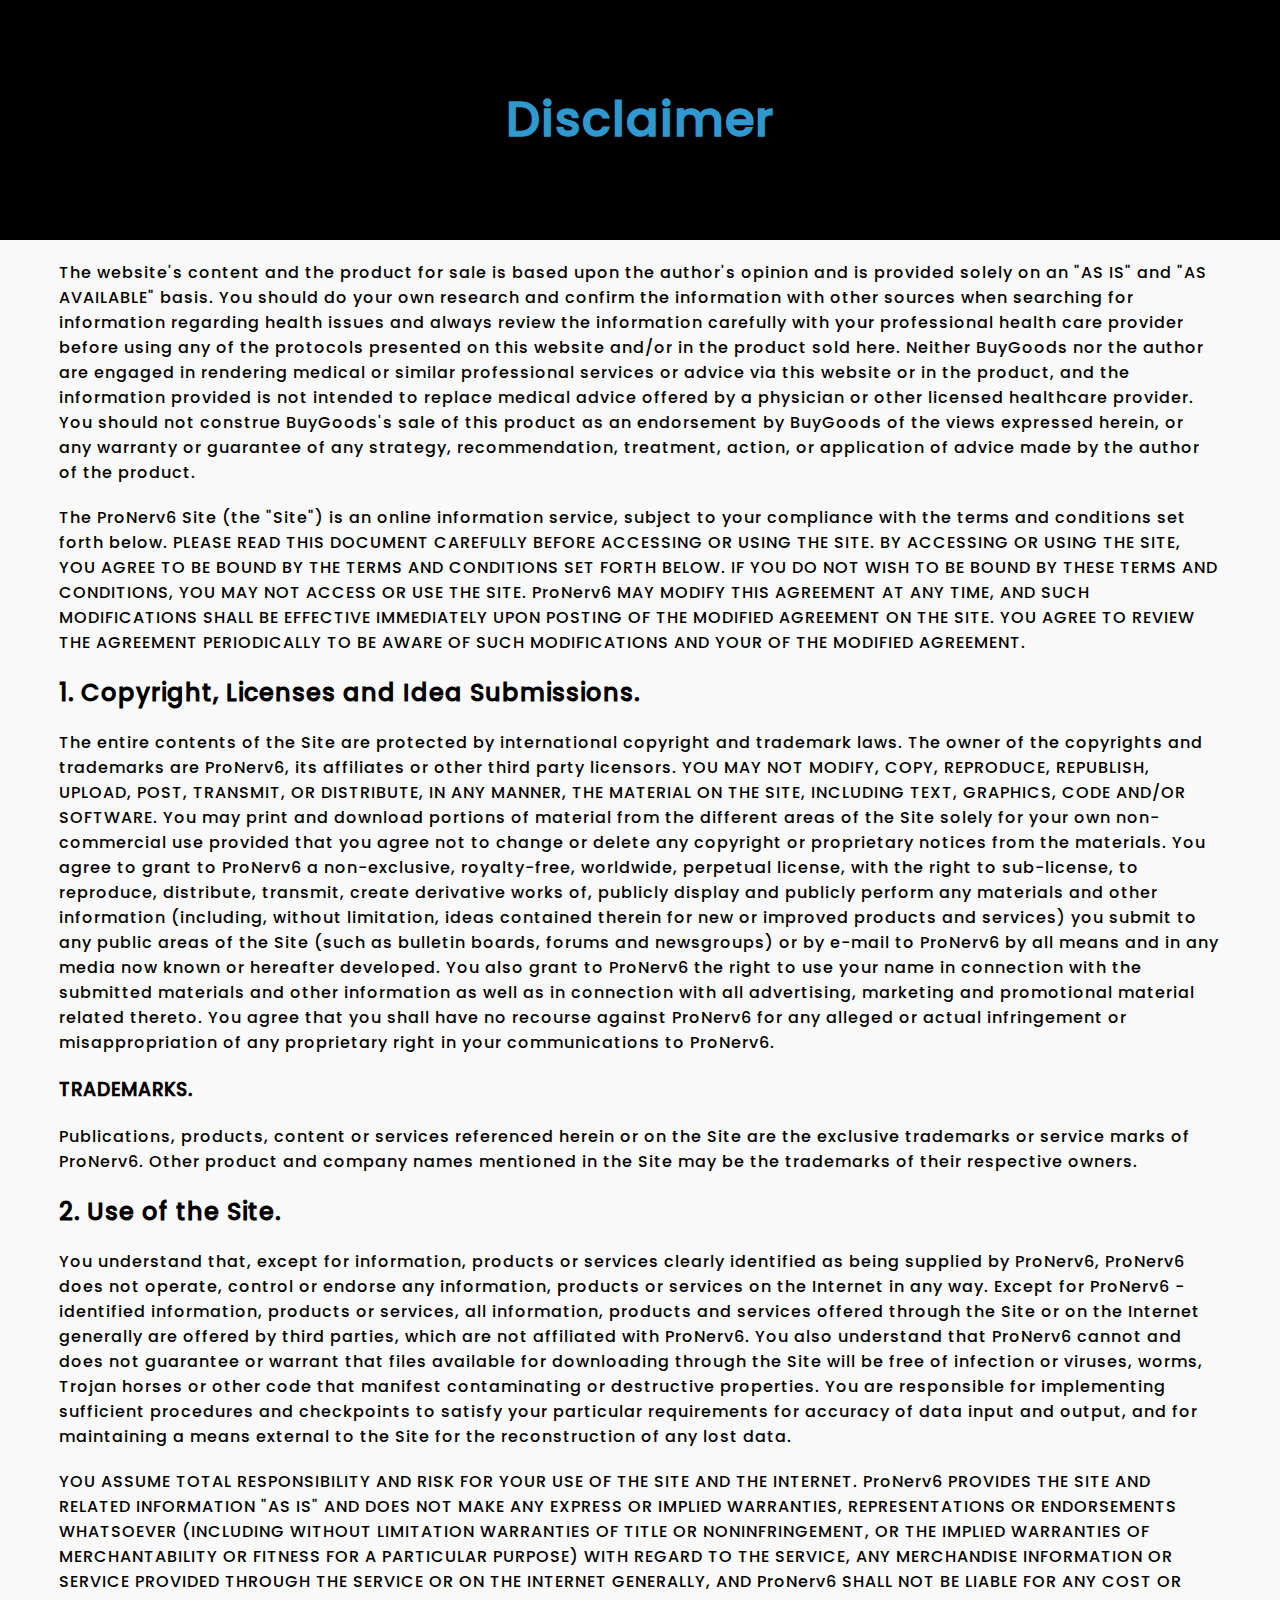
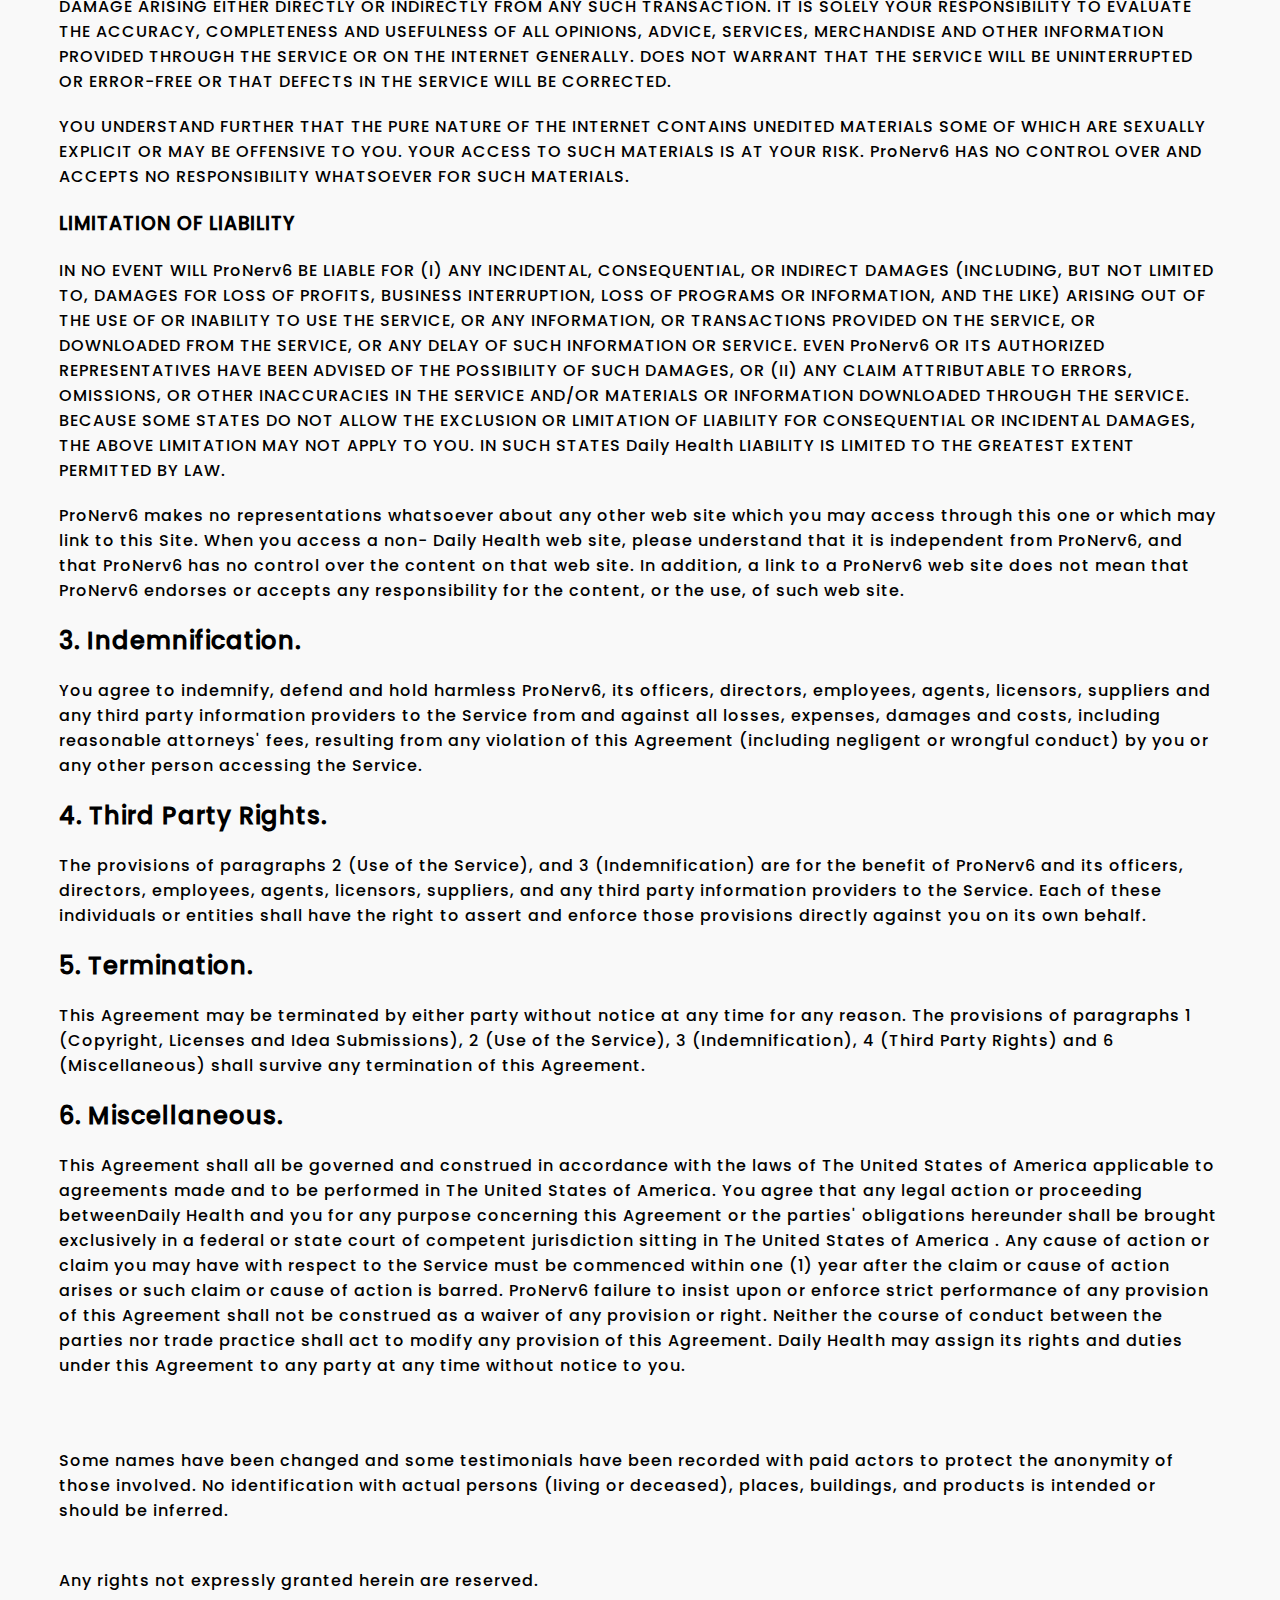
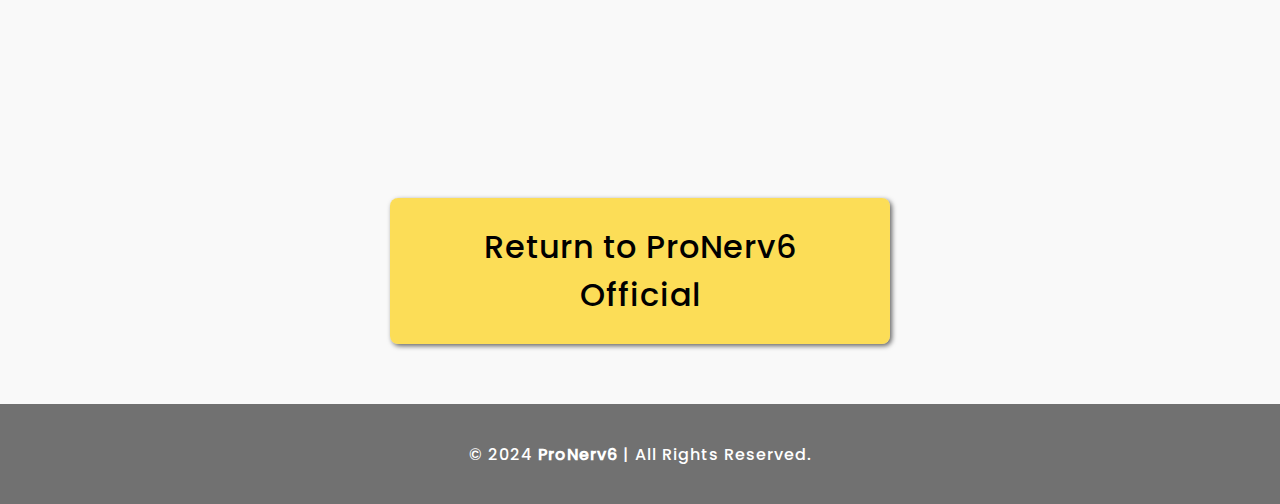
<file: pages/disclaimer.html>
<!DOCTYPE html>
<html lang="en">
<head>
    <meta charset="UTF-8">
    <meta name="viewport" content="width=device-width, initial-scale=1.0">
    <title>Disclaimer</title>
    <link rel="stylesheet" href="/style/policy.css">
</head>
<body>
    <header>
        <div id="container_header">
            <h1>Disclaimer</h1>
        </div>
    </header>
    <main>
        <div id="container_main">
            <p>The website's content and the product for sale is based upon the author's opinion and is provided solely on an "AS IS" and "AS AVAILABLE" basis. You should do your own research and confirm the information with other sources when searching for information regarding health issues and always review the information carefully with your professional health care provider before using any of the protocols presented on this website and/or in the product sold here. Neither BuyGoods nor the author are engaged in rendering medical or similar professional services or advice via this website or in the product, and the information provided is not intended to replace medical advice offered by a physician or other licensed healthcare provider. You should not construe BuyGoods's sale of this product as an endorsement by BuyGoods of the views expressed herein, or any warranty or guarantee of any strategy, recommendation, treatment, action, or application of advice made by the author of the product.</p>
            <p>The ProNerv6 Site (the "Site") is an online information service, subject to your compliance with the terms and conditions set forth below. PLEASE READ THIS DOCUMENT CAREFULLY BEFORE ACCESSING OR USING THE SITE. BY ACCESSING OR USING THE SITE, YOU AGREE TO BE BOUND BY THE TERMS AND CONDITIONS SET FORTH BELOW. IF YOU DO NOT WISH TO BE BOUND BY THESE TERMS AND CONDITIONS, YOU MAY NOT ACCESS OR USE THE SITE. ProNerv6 MAY MODIFY THIS AGREEMENT AT ANY TIME, AND SUCH MODIFICATIONS SHALL BE EFFECTIVE IMMEDIATELY UPON POSTING OF THE MODIFIED AGREEMENT ON THE SITE. YOU AGREE TO REVIEW THE AGREEMENT PERIODICALLY TO BE AWARE OF SUCH MODIFICATIONS AND YOUR OF THE MODIFIED AGREEMENT.</p>
            <h2>1. Copyright, Licenses and Idea Submissions.</h2>
            <p>The entire contents of the Site are protected by international copyright and trademark laws. The owner of the copyrights and trademarks are ProNerv6, its affiliates or other third party licensors. YOU MAY NOT MODIFY, COPY, REPRODUCE, REPUBLISH, UPLOAD, POST, TRANSMIT, OR DISTRIBUTE, IN ANY MANNER, THE MATERIAL ON THE SITE, INCLUDING TEXT, GRAPHICS, CODE AND/OR SOFTWARE. You may print and download portions of material from the different areas of the Site solely for your own non-commercial use provided that you agree not to change or delete any copyright or proprietary notices from the materials. You agree to grant to ProNerv6 a non-exclusive, royalty-free, worldwide, perpetual license, with the right to sub-license, to reproduce, distribute, transmit, create derivative works of, publicly display and publicly perform any materials and other information (including, without limitation, ideas contained therein for new or improved products and services) you submit to any public areas of the Site (such as bulletin boards, forums and newsgroups) or by e-mail to ProNerv6 by all means and in any media now known or hereafter developed. You also grant to ProNerv6 the right to use your name in connection with the submitted materials and other information as well as in connection with all advertising, marketing and promotional material related thereto. You agree that you shall have no recourse against ProNerv6 for any alleged or actual infringement or misappropriation of any proprietary right in your communications to ProNerv6.</p>
            <h3>TRADEMARKS.</h3>
            <p>Publications, products, content or services referenced herein or on the Site are the exclusive trademarks or service marks of ProNerv6. Other product and company names mentioned in the Site may be the trademarks of their respective owners.</p>
            <h2>2. Use of the Site.</h2>
            <p>You understand that, except for information, products or services clearly identified as being supplied by ProNerv6, ProNerv6 does not operate, control or endorse any information, products or services on the Internet in any way. Except for ProNerv6 - identified information, products or services, all information, products and services offered through the Site or on the Internet generally are offered by third parties, which are not affiliated with ProNerv6. You also understand that ProNerv6 cannot and does not guarantee or warrant that files available for downloading through the Site will be free of infection or viruses, worms, Trojan horses or other code that manifest contaminating or destructive properties. You are responsible for implementing sufficient procedures and checkpoints to satisfy your particular requirements for accuracy of data input and output, and for maintaining a means external to the Site for the reconstruction of any lost data.</p>
            <p>YOU ASSUME TOTAL RESPONSIBILITY AND RISK FOR YOUR USE OF THE SITE AND THE INTERNET. ProNerv6 PROVIDES THE SITE AND RELATED INFORMATION "AS IS" AND DOES NOT MAKE ANY EXPRESS OR IMPLIED WARRANTIES, REPRESENTATIONS OR ENDORSEMENTS WHATSOEVER (INCLUDING WITHOUT LIMITATION WARRANTIES OF TITLE OR NONINFRINGEMENT, OR THE IMPLIED WARRANTIES OF MERCHANTABILITY OR FITNESS FOR A PARTICULAR PURPOSE) WITH REGARD TO THE SERVICE, ANY MERCHANDISE INFORMATION OR SERVICE PROVIDED THROUGH THE SERVICE OR ON THE INTERNET GENERALLY, AND ProNerv6 SHALL NOT BE LIABLE FOR ANY COST OR DAMAGE ARISING EITHER DIRECTLY OR INDIRECTLY FROM ANY SUCH TRANSACTION. IT IS SOLELY YOUR RESPONSIBILITY TO EVALUATE THE ACCURACY, COMPLETENESS AND USEFULNESS OF ALL OPINIONS, ADVICE, SERVICES, MERCHANDISE AND OTHER INFORMATION PROVIDED THROUGH THE SERVICE OR ON THE INTERNET GENERALLY. DOES NOT WARRANT THAT THE SERVICE WILL BE UNINTERRUPTED OR ERROR-FREE OR THAT DEFECTS IN THE SERVICE WILL BE CORRECTED.</p>
            <p>YOU UNDERSTAND FURTHER THAT THE PURE NATURE OF THE INTERNET CONTAINS UNEDITED MATERIALS SOME OF WHICH ARE SEXUALLY EXPLICIT OR MAY BE OFFENSIVE TO YOU. YOUR ACCESS TO SUCH MATERIALS IS AT YOUR RISK. ProNerv6 HAS NO CONTROL OVER AND ACCEPTS NO RESPONSIBILITY WHATSOEVER FOR SUCH MATERIALS.</p>
            <h3>LIMITATION OF LIABILITY</h3>
            <p>IN NO EVENT WILL ProNerv6 BE LIABLE FOR (I) ANY INCIDENTAL, CONSEQUENTIAL, OR INDIRECT DAMAGES (INCLUDING, BUT NOT LIMITED TO, DAMAGES FOR LOSS OF PROFITS, BUSINESS INTERRUPTION, LOSS OF PROGRAMS OR INFORMATION, AND THE LIKE) ARISING OUT OF THE USE OF OR INABILITY TO USE THE SERVICE, OR ANY INFORMATION, OR TRANSACTIONS PROVIDED ON THE SERVICE, OR DOWNLOADED FROM THE SERVICE, OR ANY DELAY OF SUCH INFORMATION OR SERVICE. EVEN ProNerv6 OR ITS AUTHORIZED REPRESENTATIVES HAVE BEEN ADVISED OF THE POSSIBILITY OF SUCH DAMAGES, OR (II) ANY CLAIM ATTRIBUTABLE TO ERRORS, OMISSIONS, OR OTHER INACCURACIES IN THE SERVICE AND/OR MATERIALS OR INFORMATION DOWNLOADED THROUGH THE SERVICE. BECAUSE SOME STATES DO NOT ALLOW THE EXCLUSION OR LIMITATION OF LIABILITY FOR CONSEQUENTIAL OR INCIDENTAL DAMAGES, THE ABOVE LIMITATION MAY NOT APPLY TO YOU. IN SUCH STATES Daily Health LIABILITY IS LIMITED TO THE GREATEST EXTENT PERMITTED BY LAW.</p>
            <p>ProNerv6 makes no representations whatsoever about any other web site which you may access through this one or which may link to this Site. When you access a non- Daily Health web site, please understand that it is independent from ProNerv6, and that ProNerv6 has no control over the content on that web site. In addition, a link to a ProNerv6 web site does not mean that ProNerv6 endorses or accepts any responsibility for the content, or the use, of such web site.</p>
            <h2>3. Indemnification.</h2>
            <p>You agree to indemnify, defend and hold harmless ProNerv6, its officers, directors, employees, agents, licensors, suppliers and any third party information providers to the Service from and against all losses, expenses, damages and costs, including reasonable attorneys' fees, resulting from any violation of this Agreement (including negligent or wrongful conduct) by you or any other person accessing the Service.</p>
            <h2>4. Third Party Rights.</h2>
            <p>The provisions of paragraphs 2 (Use of the Service), and 3 (Indemnification) are for the benefit of ProNerv6 and its officers, directors, employees, agents, licensors, suppliers, and any third party information providers to the Service. Each of these individuals or entities shall have the right to assert and enforce those provisions directly against you on its own behalf.</p>
            <h2>5. Termination.</h2>
            <p>This Agreement may be terminated by either party without notice at any time for any reason. The provisions of paragraphs 1 (Copyright, Licenses and Idea Submissions), 2 (Use of the Service), 3 (Indemnification), 4 (Third Party Rights) and 6 (Miscellaneous) shall survive any termination of this Agreement.</p>
            <h2>6. Miscellaneous.</h2>
            <p>This Agreement shall all be governed and construed in accordance with the laws of The United States of America applicable to agreements made and to be performed in The United States of America. You agree that any legal action or proceeding betweenDaily Health and you for any purpose concerning this Agreement or the parties' obligations hereunder shall be brought exclusively in a federal or state court of competent jurisdiction sitting in The United States of America . Any cause of action or claim you may have with respect to the Service must be commenced within one (1) year after the claim or cause of action arises or such claim or cause of action is barred. ProNerv6 failure to insist upon or enforce strict performance of any provision of this Agreement shall not be construed as a waiver of any provision or right. Neither the course of conduct between the parties nor trade practice shall act to modify any provision of this Agreement. Daily Health may assign its rights and duties under this Agreement to any party at any time without notice to you.</p>
            <br>
            <br>
            <p>Some names have been changed and some testimonials have been recorded with paid actors to protect the anonymity of those involved. No identification with actual persons (living or deceased), places, buildings, and products is intended or should be inferred.</p>
            <br>
            <p>Any rights not expressly granted herein are reserved.</p>
            <br>
            <br>
            <br>
            <br>
            <br>
            <div id="button">
                <div id="button_two">
                    <a href="https://www.pronerve6today.com/dtc?aff_id=79543&subid2={gclid}"
                    target="_self"><button>
                        Return to ProNerv6 Official</button></a>
                </div>
            </div>
        </div>
    </main>
    <footer>
        <div id="container_footer"> 
            <p id="p_footer">&copy;<a href="/index.html"> 2024<strong> ProNerv6</strong></a>
                | All Rights Reserved. <strong><a href="/index.html">
            </p>
        </div>
    </footer>
</body>
</html>
</file>
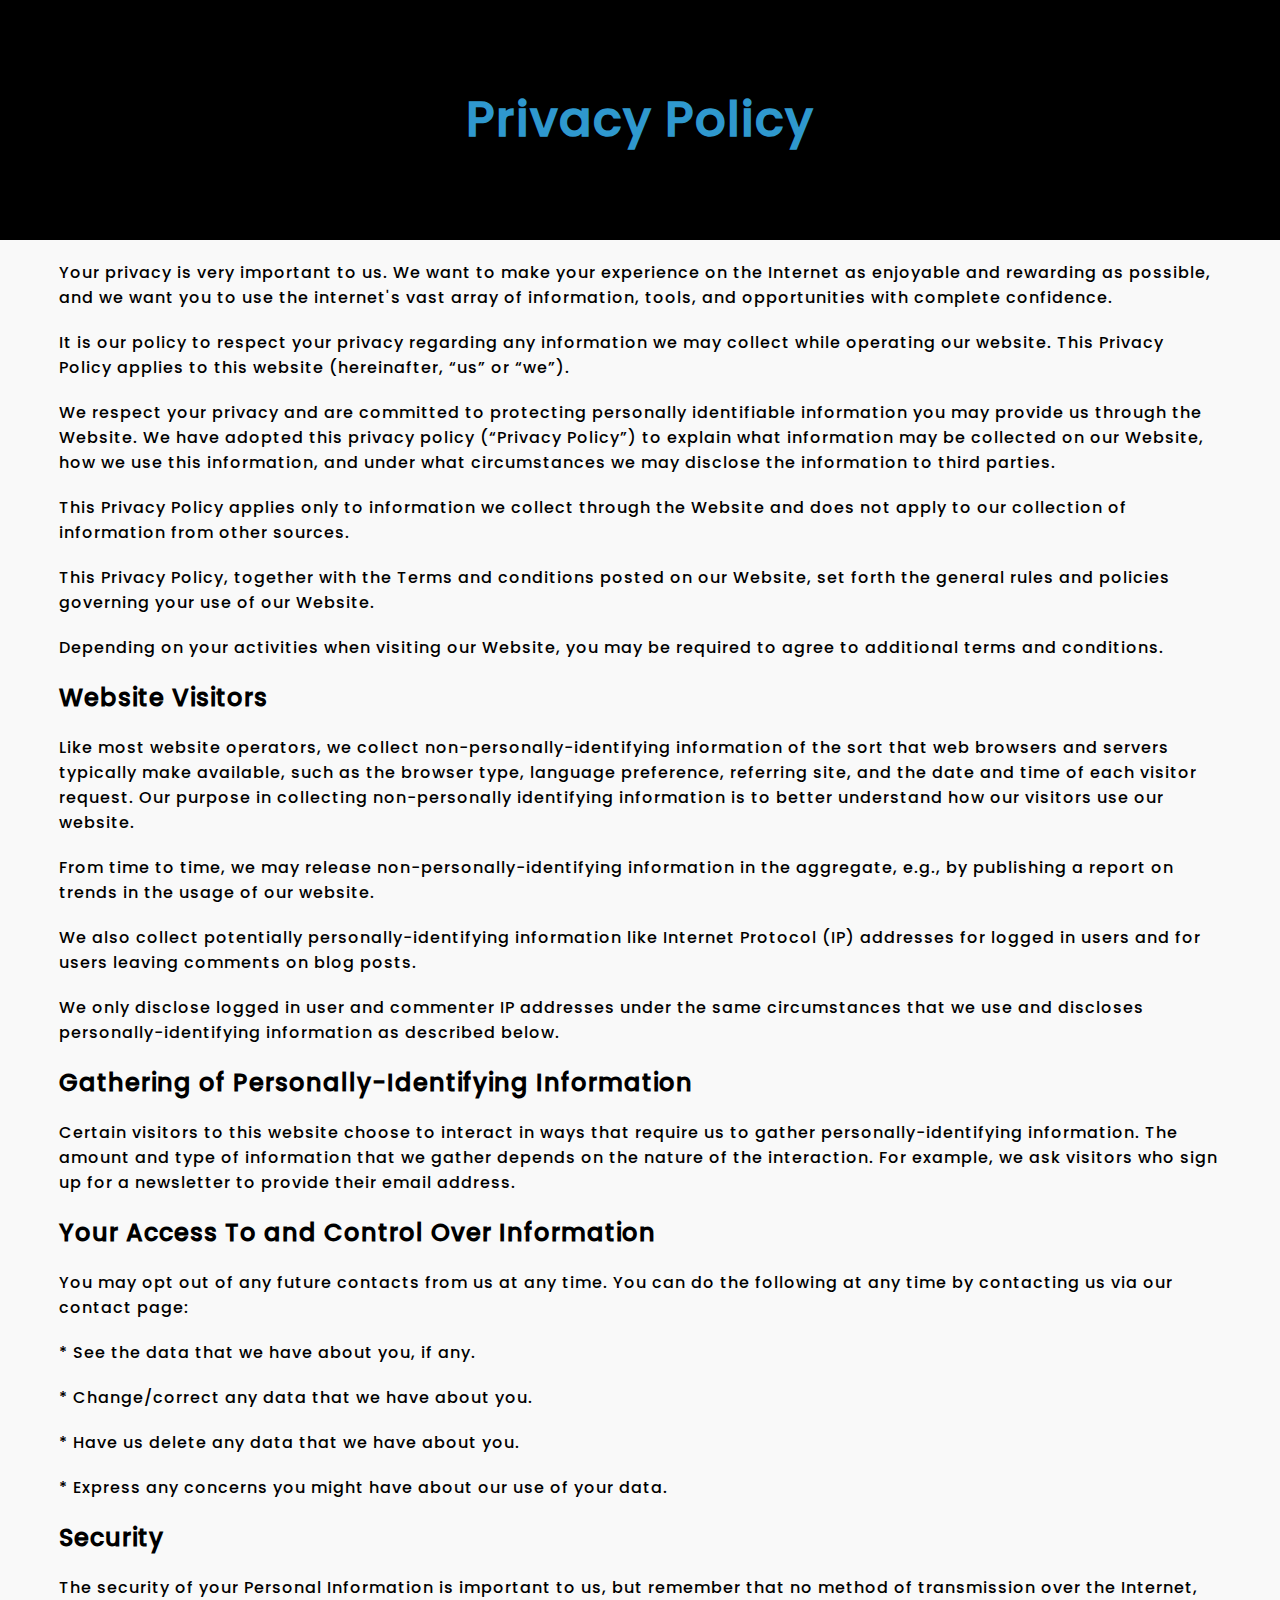
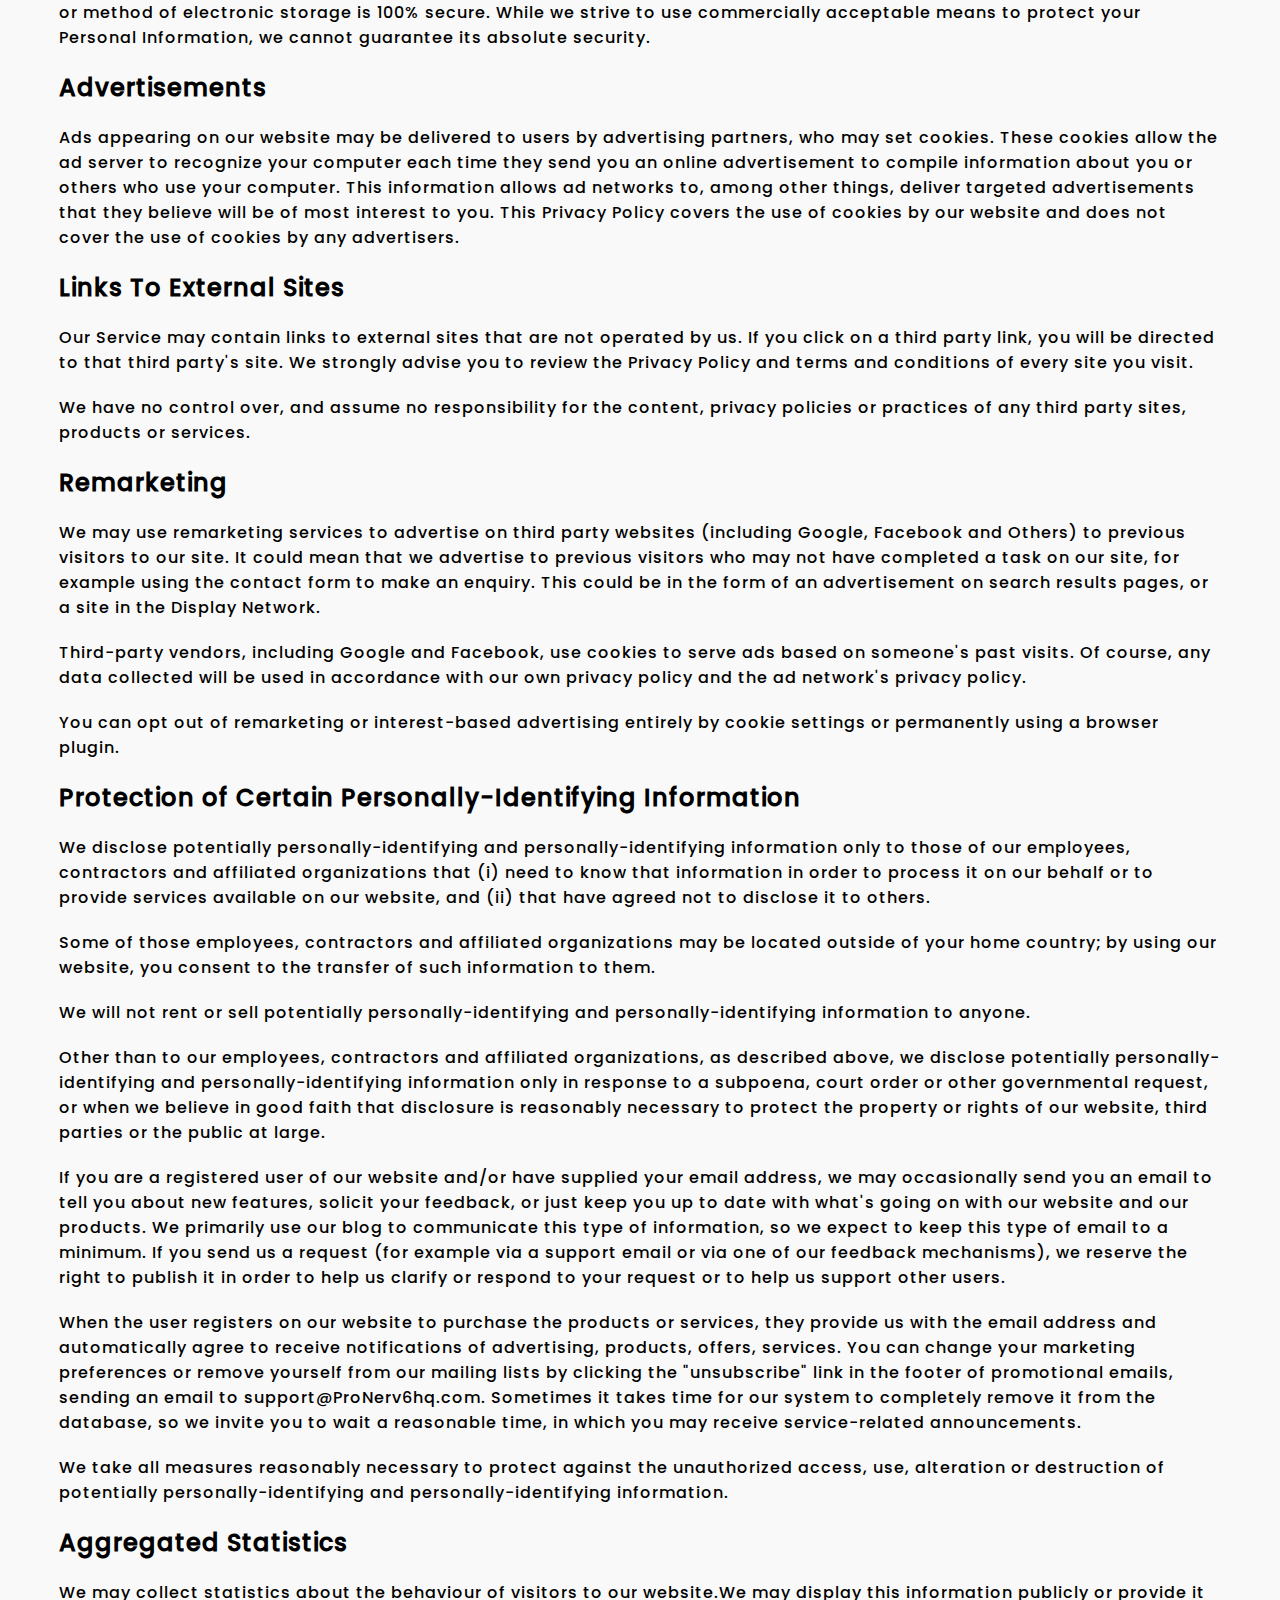
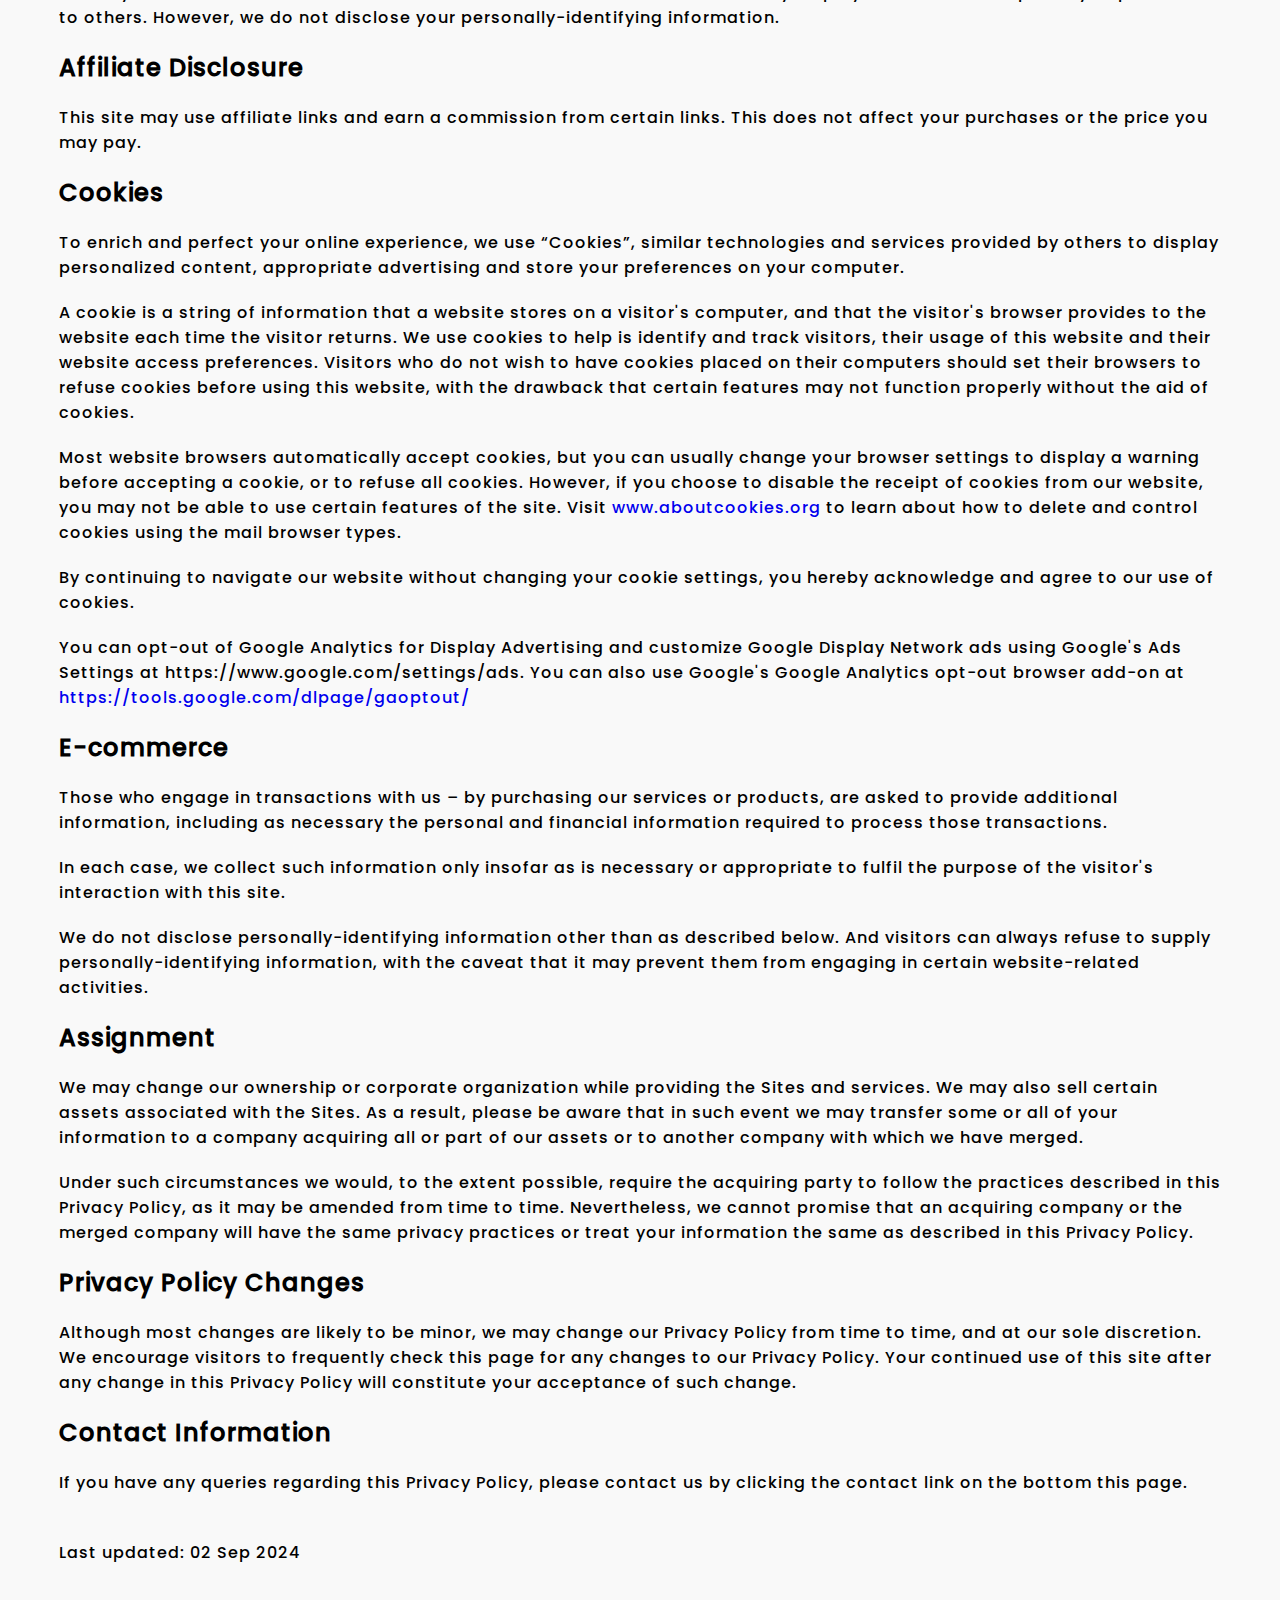
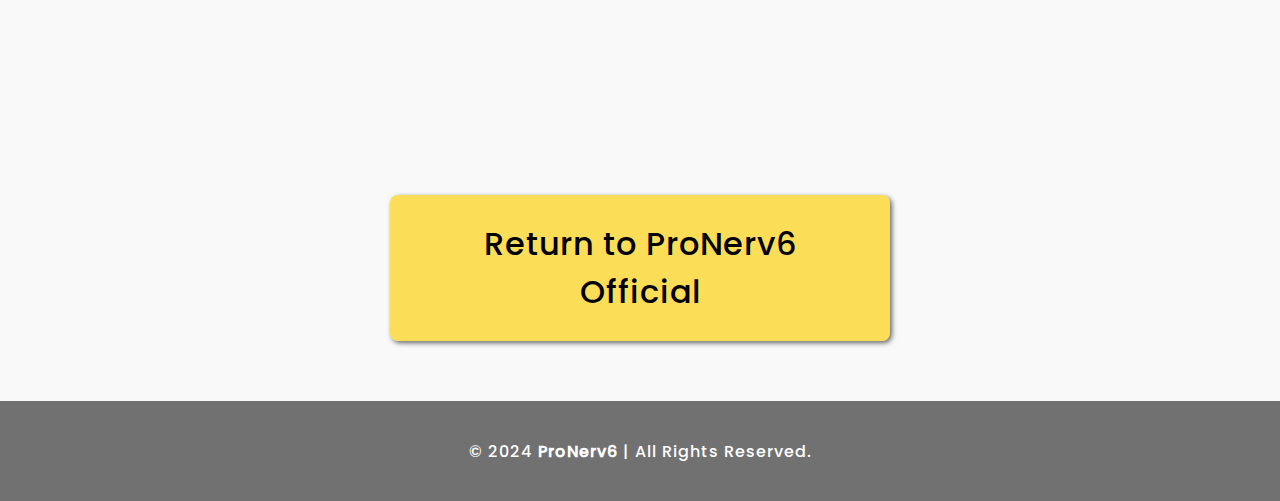
<file: pages/privacy.html>
<!DOCTYPE html>
<html lang="en">
<head>
    <meta charset="UTF-8">
    <meta name="viewport" content="width=device-width, initial-scale=1.0">
    <title>Privacy Policy</title>
    <link rel="stylesheet" href="/style/policy.css"> 
</head>
<body>
    <header>
        <div id="container_header">
            <h1>Privacy Policy</h1>
        </div>
    </header>
    <main>
        <div id="container_main">
            <p>Your privacy is very important to us. We want to make your experience on the Internet as enjoyable and rewarding as possible, and we want you to use the internet's vast array of information, tools, and opportunities with complete confidence.</p>
            <p>It is our policy to respect your privacy regarding any information we may collect while operating our website. This Privacy Policy applies to this website (hereinafter, “us” or “we”).</p>
            <p>We respect your privacy and are committed to protecting personally identifiable information you may provide us through the Website. We have adopted this privacy policy (“Privacy Policy”) to explain what information may be collected on our Website, how we use this information, and under what circumstances we may disclose the information to third parties.</p>
            <p>This Privacy Policy applies only to information we collect through the Website and does not apply to our collection of information from other sources.</p>
            <p>This Privacy Policy, together with the Terms and conditions posted on our Website, set forth the general rules and policies governing your use of our Website.</p>
            <p>Depending on your activities when visiting our Website, you may be required to agree to additional terms and conditions.</p>
            <h2>Website Visitors</h2>
            <p>Like most website operators, we collect non-personally-identifying information of the sort that web browsers and servers typically make available, such as the browser type, language preference, referring site, and the date and time of each visitor request. Our purpose in collecting non-personally identifying information is to better understand how our visitors use our website.</p>
            <p>From time to time, we may release non-personally-identifying information in the aggregate, e.g., by publishing a report on trends in the usage of our website.</p>
            <p>We also collect potentially personally-identifying information like Internet Protocol (IP) addresses for logged in users and for users leaving comments on blog posts.</p>
            <p>We only disclose logged in user and commenter IP addresses under the same circumstances that we use and discloses personally-identifying information as described below.</p>
            <h2>Gathering of Personally-Identifying Information</h2>
            <p>Certain visitors to this website choose to interact in ways that require us to gather personally-identifying information. The amount and type of information that we gather depends on the nature of the interaction. For example, we ask visitors who sign up for a newsletter to provide their email address.</p>
            <h2>Your Access To and Control Over Information</h2>
            <p>You may opt out of any future contacts from us at any time. You can do the following at any time by contacting us via our contact page:</p>
            <p>* See the data that we have about you, if any.</p>
            <p>* Change/correct any data that we have about you.</p>
            <p>* Have us delete any data that we have about you.</p>
            <p>* Express any concerns you might have about our use of your data.</p>
            <h2>Security</h2>
            <p>The security of your Personal Information is important to us, but remember that no method of transmission over the Internet, or method of electronic storage is 100% secure. While we strive to use commercially acceptable means to protect your Personal Information, we cannot guarantee its absolute security.</p>
            <h2>Advertisements</h2>
            <p>Ads appearing on our website may be delivered to users by advertising partners, who may set cookies. These cookies allow the ad server to recognize your computer each time they send you an online advertisement to compile information about you or others who use your computer. This information allows ad networks to, among other things, deliver targeted advertisements that they believe will be of most interest to you. This Privacy Policy covers the use of cookies by our website and does not cover the use of cookies by any advertisers.</p>
            <h2>Links To External Sites</h2>
            <p>Our Service may contain links to external sites that are not operated by us. If you click on a third party link, you will be directed to that third party's site. We strongly advise you to review the Privacy Policy and terms and conditions of every site you visit.</p>
            <p>We have no control over, and assume no responsibility for the content, privacy policies or practices of any third party sites, products or services.</p>
            <h2>Remarketing</h2>
            <p>We may use remarketing services to advertise on third party websites (including Google, Facebook and Others) to previous visitors to our site. It could mean that we advertise to previous visitors who may not have completed a task on our site, for example using the contact form to make an enquiry. This could be in the form of an advertisement on search results pages, or a site in the Display Network.</p>
            <p>Third-party vendors, including Google and Facebook, use cookies to serve ads based on someone's past visits. Of course, any data collected will be used in accordance with our own privacy policy and the ad network's privacy policy.</p>
            <p>You can opt out of remarketing or interest-based advertising entirely by cookie settings or permanently using a browser plugin.</p>
            <h2>Protection of Certain Personally-Identifying Information</h2>
            <p>We disclose potentially personally-identifying and personally-identifying information only to those of our employees, contractors and affiliated organizations that (i) need to know that information in order to process it on our behalf or to provide services available on our website, and (ii) that have agreed not to disclose it to others.</p>
            <p>Some of those employees, contractors and affiliated organizations may be located outside of your home country; by using our website, you consent to the transfer of such information to them.</p>
            <p>We will not rent or sell potentially personally-identifying and personally-identifying information to anyone.</p>
            <p>Other than to our employees, contractors and affiliated organizations, as described above, we disclose potentially personally-identifying and personally-identifying information only in response to a subpoena, court order or other governmental request, or when we believe in good faith that disclosure is reasonably necessary to protect the property or rights of our website, third parties or the public at large.</p>
            <p>If you are a registered user of our website and/or have supplied your email address, we may occasionally send you an email to tell you about new features, solicit your feedback, or just keep you up to date with what's going on with our website and our products. We primarily use our blog to communicate this type of information, so we expect to keep this type of email to a minimum. If you send us a request (for example via a support email or via one of our feedback mechanisms), we reserve the right to publish it in order to help us clarify or respond to your request or to help us support other users.</p>
            <p>When the user registers on our website to purchase the products or services, they provide us with the email address and automatically agree to receive notifications of advertising, products, offers, services. You can change your marketing preferences or remove yourself from our mailing lists by clicking the "unsubscribe" link in the footer of promotional emails, sending an email to support@ProNerv6hq.com. Sometimes it takes time for our system to completely remove it from the database, so we invite you to wait a reasonable time, in which you may receive service-related announcements.</p>
            <p>We take all measures reasonably necessary to protect against the unauthorized access, use, alteration or destruction of potentially personally-identifying and personally-identifying information.</p>
            <h2>Aggregated Statistics</h2>
            <p>We may collect statistics about the behaviour of visitors to our website.We may display this information publicly or provide it to others. However, we do not disclose your personally-identifying information.</p>
            <h2>Affiliate Disclosure</h2>
            <p>This site may use affiliate links and earn a commission from certain links. This does not affect your purchases or the price you may pay.</p>
            <h2>Cookies</h2>
            <p>To enrich and perfect your online experience, we use “Cookies”, similar technologies and services provided by others to display personalized content, appropriate advertising and store your preferences on your computer.</p>
            <p>A cookie is a string of information that a website stores on a visitor's computer, and that the visitor's browser provides to the website each time the visitor returns. We use cookies to help is identify and track visitors, their usage of this website and their website access preferences. Visitors who do not wish to have cookies placed on their computers should set their browsers to refuse cookies before using this website, with the drawback that certain features may not function properly without the aid of cookies.</p>
            <p>Most website browsers automatically accept cookies, but you can usually change your browser settings to display a warning before accepting a cookie, or to refuse all cookies. However, if you choose to disable the receipt of cookies from our website, you may not be able to use certain features of the site. Visit <a href="http://www.aboutcookies.org" target="_blank">www.aboutcookies.org</a> to learn about how to delete and control cookies using the mail browser types.</p>
            <p>By continuing to navigate our website without changing your cookie settings, you hereby acknowledge and agree to our use of cookies.</p>
            <p>You can opt-out of Google Analytics for Display Advertising and customize Google Display Network ads using Google's Ads Settings at https://www.google.com/settings/ads. You can also use Google's Google Analytics opt-out browser add-on at <a href="https://tools.google.com/dlpage/gaoptout/" target="_blank">https://tools.google.com/dlpage/gaoptout/</a></p>
            <h2>E-commerce</h2>
            <p>Those who engage in transactions with us – by purchasing our services or products, are asked to provide additional information, including as necessary the personal and financial information required to process those transactions.</p>
            <p>In each case, we collect such information only insofar as is necessary or appropriate to fulfil the purpose of the visitor's interaction with this site.</p>
            <p>We do not disclose personally-identifying information other than as described below. And visitors can always refuse to supply personally-identifying information, with the caveat that it may prevent them from engaging in certain website-related activities.</p>
            <h2>Assignment</h2>
            <p>We may change our ownership or corporate organization while providing the Sites and services. We may also sell certain assets associated with the Sites. As a result, please be aware that in such event we may transfer some or all of your information to a company acquiring all or part of our assets or to another company with which we have merged.</p>
            <p>Under such circumstances we would, to the extent possible, require the acquiring party to follow the practices described in this Privacy Policy, as it may be amended from time to time. Nevertheless, we cannot promise that an acquiring company or the merged company will have the same privacy practices or treat your information the same as described in this Privacy Policy.</p>
            <h2>Privacy Policy Changes</h2>
            <p>Although most changes are likely to be minor, we may change our Privacy Policy from time to time, and at our sole discretion. We encourage visitors to frequently check this page for any changes to our Privacy Policy. Your continued use of this site after any change in this Privacy Policy will constitute your acceptance of such change.</p>
            <h2>Contact Information</h2>
            <p>If you have any queries regarding this Privacy Policy, please contact us by clicking the contact link on the bottom this page.</p>
            <br>
            <p>Last updated: 02 Sep 2024</p>
            <br>
            <br>
            <br>
            <br>
            <br>
            <br>
            <div id="button">
                <div id="button_two">
                    <a href="https://www.pronerve6today.com/dtc?aff_id=79543&subid2={gclid}"
                    target="_self"><button>
                        Return to ProNerv6 Official</button></a>
                </div>
            </div>
        </div>
    </main>
    <footer>
        <div id="container_footer"> 
            <p id="p_footer">&copy;<a href="/index.html"> 2024<strong> ProNerv6</strong></a>
                | All Rights Reserved. <strong><a href="/index.html">
            </p>
        </div>
    </footer>
</body>
</html>
</file>
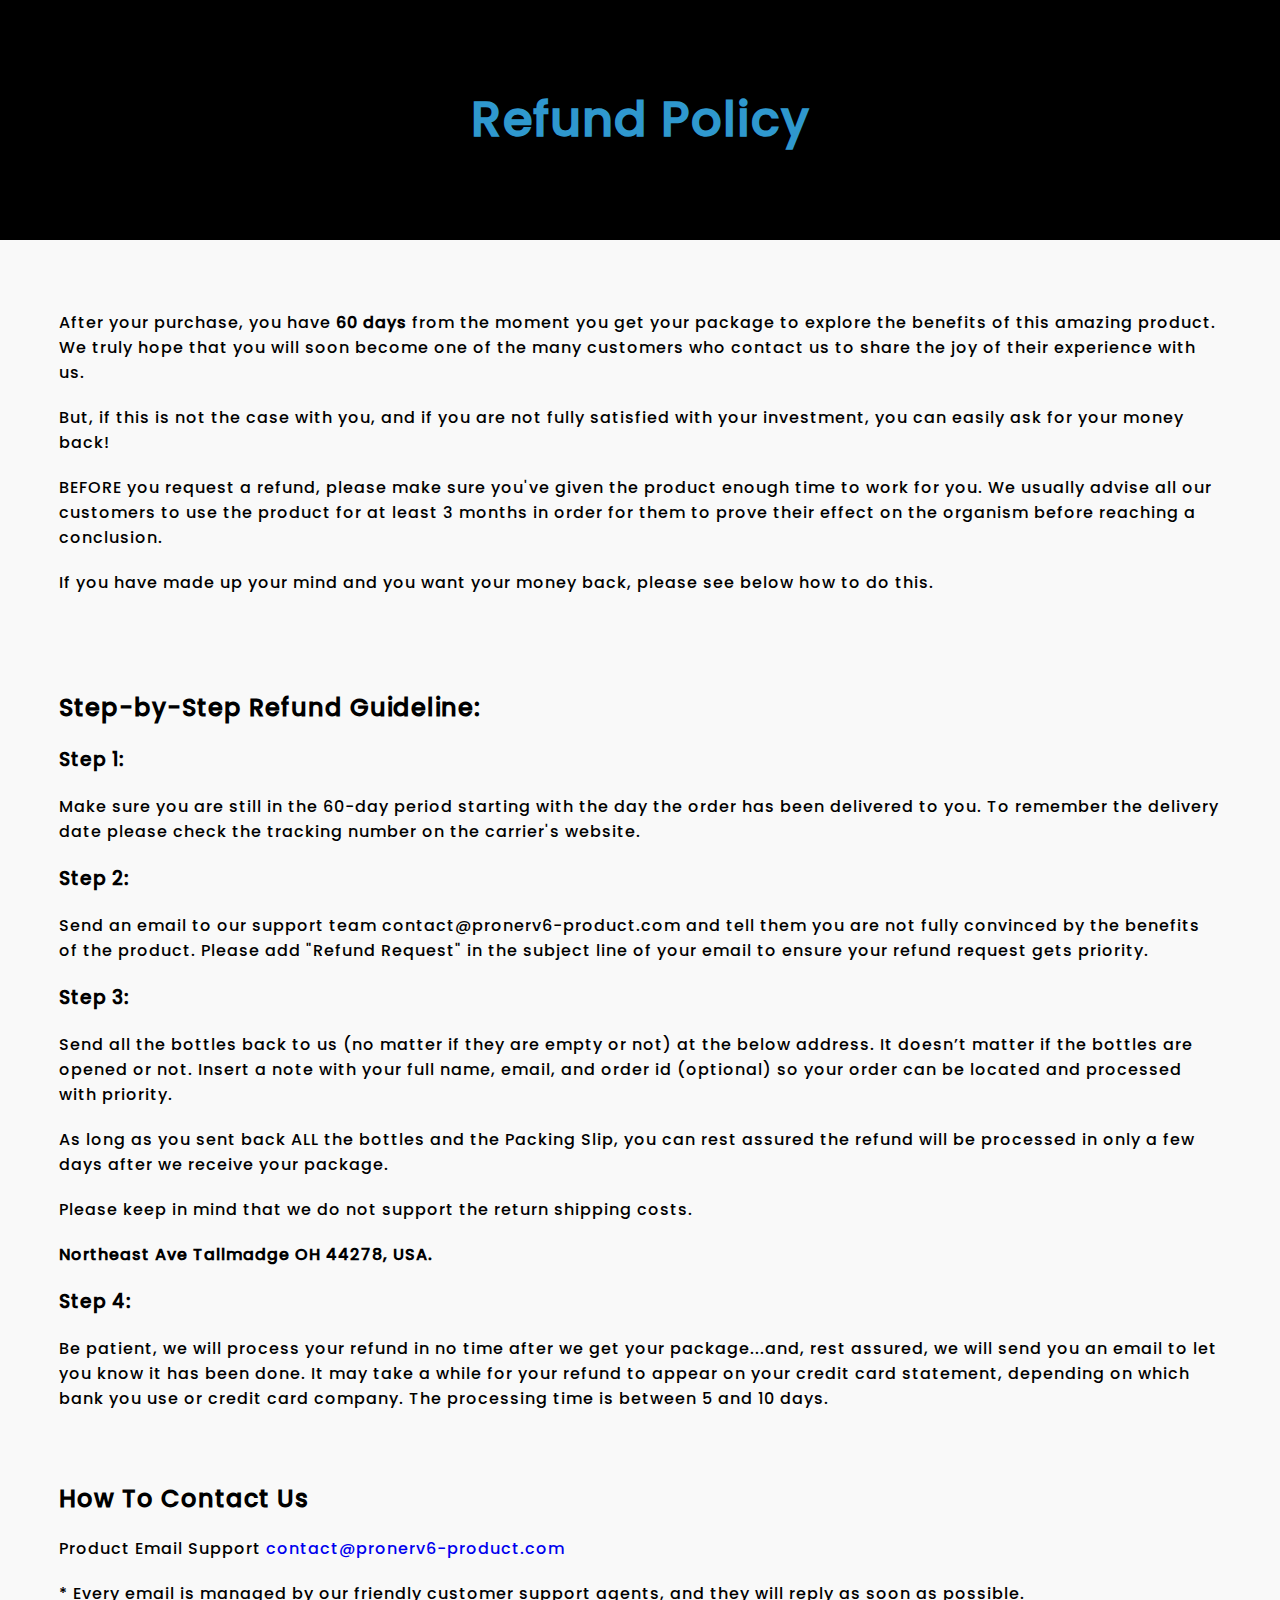
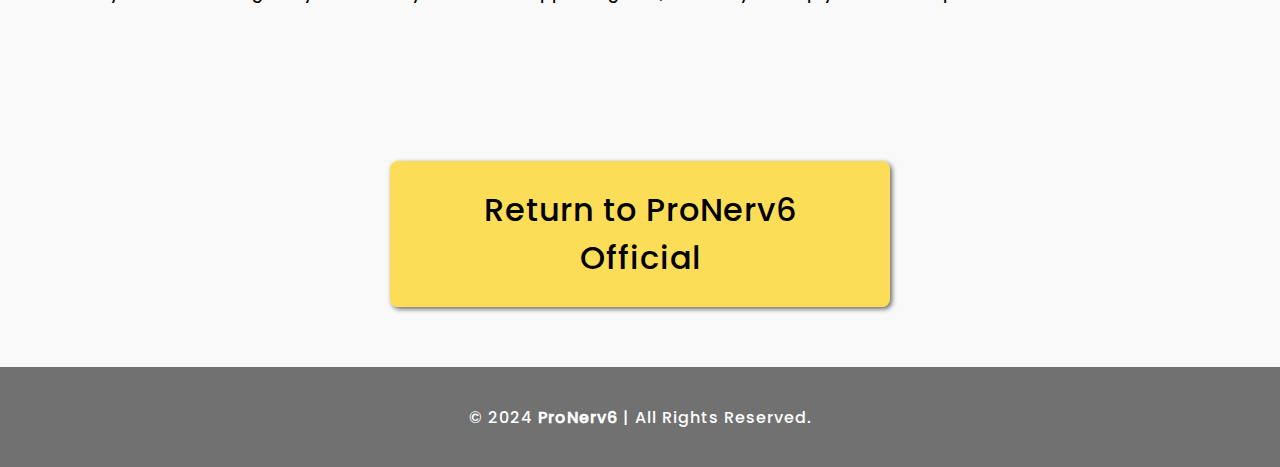
<file: pages/refund_policy.html>
<!DOCTYPE html>
<html lang="en">
<head>
    <meta charset="UTF-8">
    <meta name="viewport" content="width=device-width, initial-scale=1.0">
    <title>Refund Policy</title>
    <link rel="stylesheet" href="/style/policy.css">
</head>
<body>
    <header>
        <div id="container_header">
            <h1>Refund Policy</h1>
        </div>
    </header>
    <main>
        <div id="container_main">
            <br>
            <br>
            <p>After your purchase, you have <strong>60 days</strong> from the moment you get your package to explore the benefits of this amazing product. We truly hope that you will soon become one of the many customers who contact us to share the joy of their experience with us.</p>
            <p>But, if this is not the case with you, and if you are not fully satisfied with your investment, you can easily ask for your money back!</p>
            <p>BEFORE you request a refund, please make sure you've given the product enough time to work for you. We usually advise all our customers to use the product for at least 3 months in order for them to prove their effect on the organism before reaching a conclusion.</p>
            <p>If you have made up your mind and you want your money back, please see below how to do this.</p>
            <br>
            <br>
            <br>
            <h2>Step-by-Step Refund Guideline:</h2>
            <h3>Step 1:</h3>
            <p>Make sure you are still in the 60-day period starting with the day the order has been delivered to you. To remember the delivery date please check the tracking number on the carrier's website.</p>
            <h3>Step 2:</h3>
            <p>Send an email to our support team contact@pronerv6-product.com and tell them you are not fully convinced by the benefits of the product. Please add "Refund Request" in the subject line of your email to ensure your refund request gets priority.</p>
            <h3>Step 3:</h3>
            <p>Send all the bottles back to us (no matter if they are empty or not) at the below address. It doesn’t matter if the bottles are opened or not. Insert a note with your full name, email, and order id (optional) so your order can be located and processed with priority.</p>
            <p>As long as you sent back ALL the bottles and the Packing Slip, you can rest assured the refund will be processed in only a few days after we receive your package.</p>
            <p>Please keep in mind that we do not support the return shipping costs.</p>
            <p><strong>Northeast Ave Tallmadge OH 44278, USA.</strong></p>
            <h3>Step 4:</h3 >
            <p>Be patient, we will process your refund in no time after we get your package...and, rest assured, we will send you an email to let you know it has been done. It may take a while for your refund to appear on your credit card statement, depending on which bank you use or credit card company. The processing time is between 5 and 10 days.</p>
            <br>
            <br>
            <h2>How To Contact Us</h2>
            <p>Product Email Support <a href="mailto:contact@pronerv6-product.com">contact@pronerv6-product.com</a></p>
            <p>* Every email is managed by our friendly customer support agents, and they will reply as soon as possible.</p>
            <br>
            <br>
            <br>
            <div id="button">
                <div id="button_two">
                    <a href="https://www.pronerve6today.com/dtc?aff_id=79543&subid2={gclid}"
                    target="_self"><button>
                        Return to ProNerv6 Official</button></a>
                </div>
            </div>
        </div>
    </main>
    <footer>
        <div id="container_footer"> 
            <p id="p_footer">&copy;<a href="/index.html"> 2024<strong> ProNerv6</strong></a>
                | All Rights Reserved. <strong><a href="/index.html">
            </p>
        </div>
    </footer>
</body>
</html>
</file>
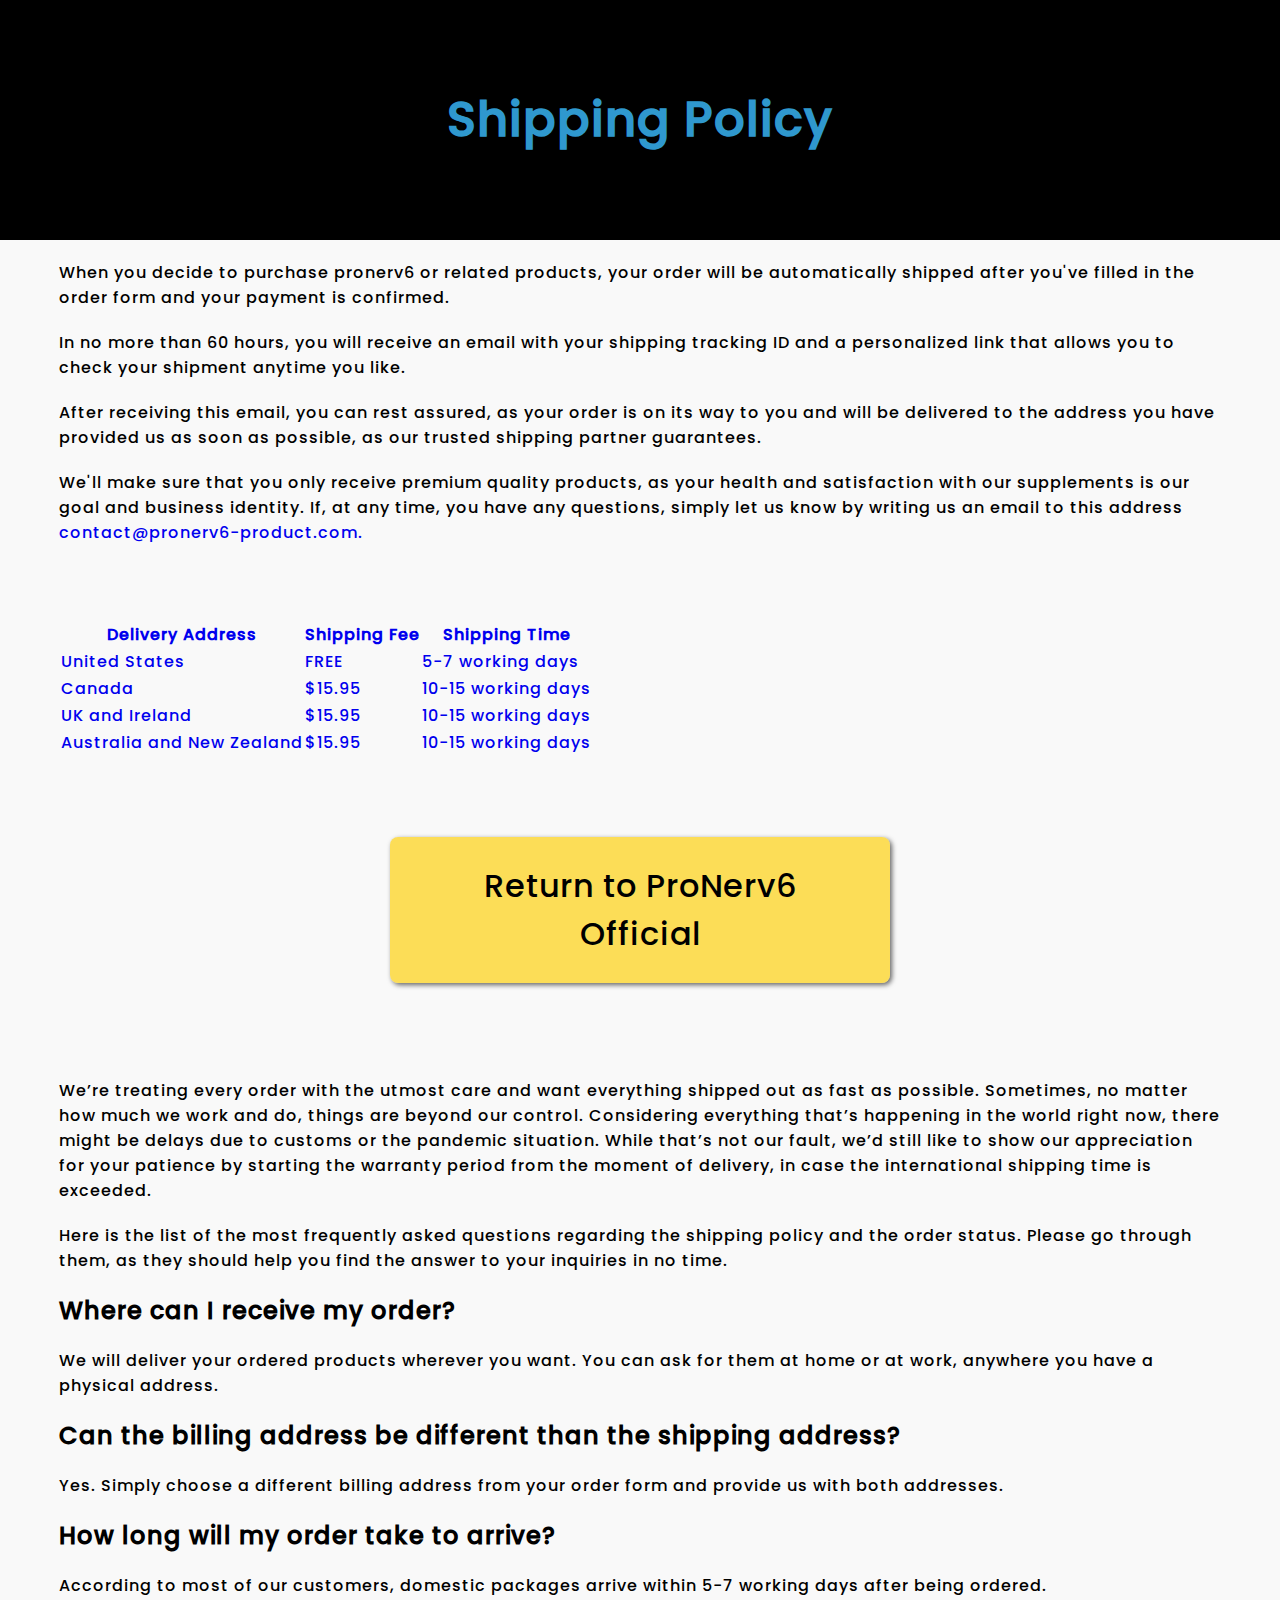
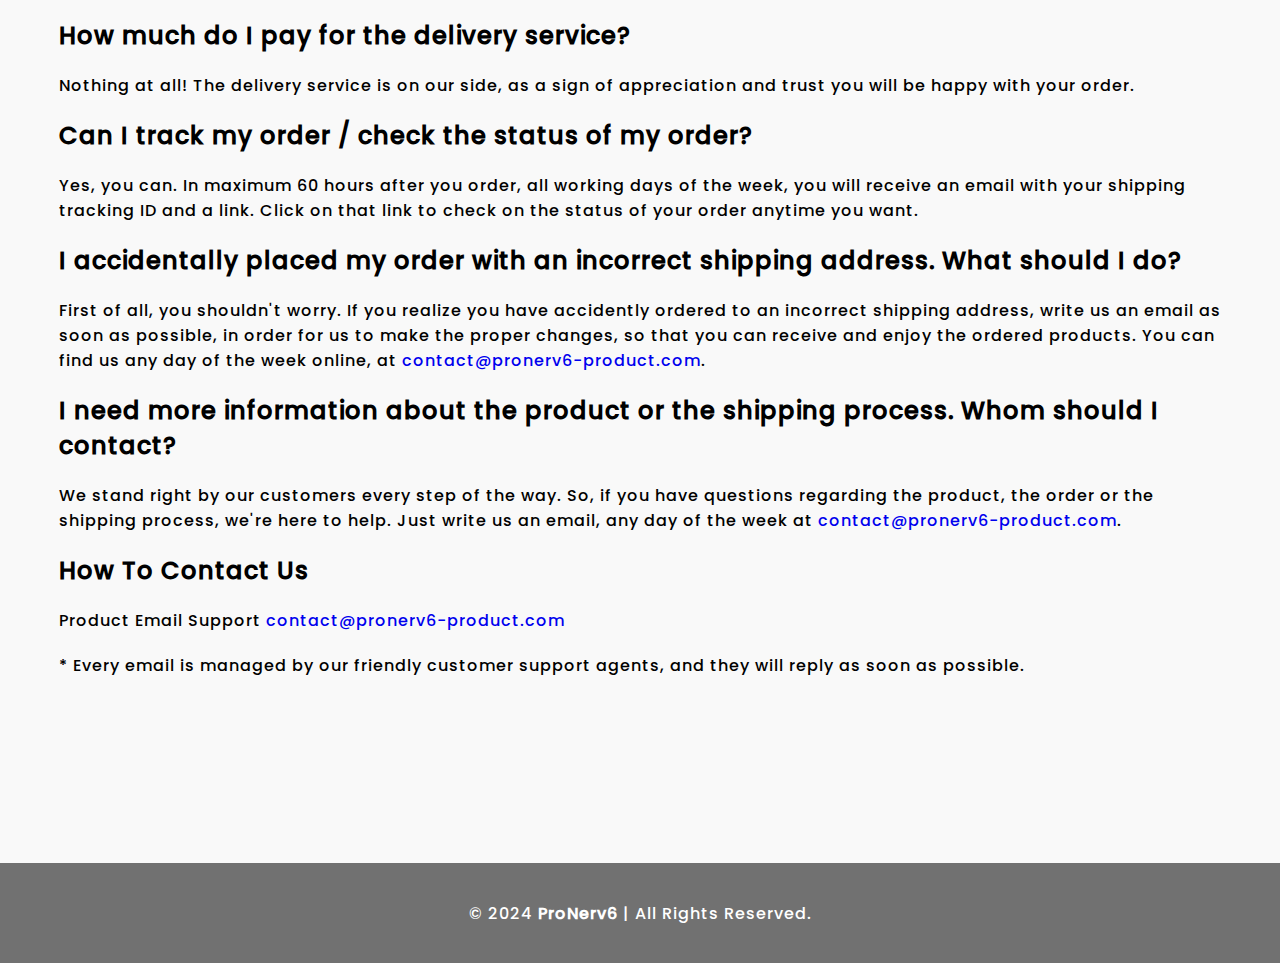
<file: pages/shipping.html>
<!DOCTYPE html>
<html lang="en">
<head>
    <meta charset="UTF-8">
    <meta name="viewport" content="width=device-width, initial-scale=1.0">
    <title>Shipping Policy</title>
    <link rel="stylesheet" href="/style/policy.css">
</head>
<body>
    <header>
        <div id="container_header">
            <h1>Shipping Policy</h1>
        </div>
    </header>
    <main>
        <div id="container_main">
            <p>When you decide to purchase pronerv6 or related products, your order will be automatically shipped after you've filled in the order form and your payment is confirmed.</p>
            <p>In no more than 60 hours, you will receive an email with your shipping tracking ID and a personalized link that allows you to check your shipment anytime you like.</p>
            <p>After receiving this email, you can rest assured, as your order is on its way to you and will be delivered to the address you have provided us as soon as possible, as our trusted shipping partner guarantees.</p> 
            <p>We'll make sure that you only receive premium quality products, as your health and satisfaction with our supplements is our goal and business identity. If, at any time, you have any questions, simply let us know by writing us an email to this address <a href="mailto:contact@pronerv6-product.com">contact@pronerv6-product.com.</p>
            <br>
            <br>
            <br>
            <table>
                <tr>
                    <th>Delivery Address</th>
                    <th>Shipping Fee</th>
                    <th>Shipping Time</th>
                </tr>
                <tr>
                    <td>United States</td>
                    <td>FREE</td>
                    <td>5-7 working days</td>
                </tr>
                <tr>
                    <td>Canada</td>
                    <td>$15.95</td>
                    <td>10-15 working days</td>
                </tr>
                <tr>
                    <td>UK and Ireland</td>
                    <td>$15.95</td>
                    <td>10-15 working days</td>
                </tr>
                <tr>
                    <td>Australia and New Zealand</td>
                    <td>$15.95</td>
                    <td>10-15 working days</td>
                </tr>
            </table>    
            <div id="button">
                <div id="button_two">
                    <a href="https://www.pronerve6today.com/dtc?aff_id=79543&subid2={gclid}"
                    target="_self"><button>Return to ProNerv6 Official</button></a>
                </div>
            </div>
            <br>
            <br>
            <br>
            <p>We’re treating every order with the utmost care and want everything shipped out as fast as possible. Sometimes, no matter how much we work and do, things are beyond our control. Considering everything that’s happening in the world right now, there might be delays due to customs or the pandemic situation. While that’s not our fault, we’d still like to show our appreciation for your patience by starting the warranty period from the moment of delivery, in case the international shipping time is exceeded.</p>
            <p>Here is the list of the most frequently asked questions regarding the shipping policy and the order status. Please go through them, as they should help you find the answer to your inquiries in no time.</p>
            <h2>Where can I receive my order?</h2>
            <p>We will deliver your ordered products wherever you want. You can ask for them at home or at work, anywhere you have a physical address.</p>
            <h2>Can the billing address be different than the shipping address?</h2>
            <p>Yes. Simply choose a different billing address from your order form and provide us with both addresses.</p>
            <h2>How long will my order take to arrive?</h2>
            <p>According to most of our customers, domestic packages arrive within 5-7 working days after being ordered.</p>
            <h2>How much do I pay for the delivery service?</h2>
            <p>Nothing at all! The delivery service is on our side, as a sign of appreciation and trust you will be happy with your order.</p>
            <h2>Can I track my order / check the status of my order?</h2>
            <p>Yes, you can. In maximum 60 hours after you order, all working days of the week, you will receive an email with your shipping tracking ID and a link. Click on that link to check on the status of your order anytime you want.</p>
            <h2>I accidentally placed my order with an incorrect shipping address. What should I do?</h2>
            <p>First of all, you shouldn't worry. If you realize you have accidently ordered to an incorrect shipping address, write us an email as soon as possible, in order for us to make the proper changes, so that you can receive and enjoy the ordered products. You can find us any day of the week online, at <a href="mailto:contact@pronerv6-product.com">contact@pronerv6-product.com</a>.</p>
            <h2>I need more information about the product or the shipping process. Whom should I contact?</h2>
            <p>We stand right by our customers every step of the way. So, if you have questions regarding the product, the order or the shipping process, we're here to help. Just write us an email, any day of the week at <a href="mailto:contact@pronerv6-product.com">contact@pronerv6-product.com</a>.</p>
            <h2>How To Contact Us</h2>
            <p>Product Email Support <a href="mailto:contact@pronerv6-product.com">contact@pronerv6-product.com</a></p>
            <p>* Every email is managed by our friendly customer support agents, and they will reply as soon as possible.</p>
            <br>
            <br>
            <br>
            <br>
            <br>
        </div>
    </main>
    <footer>
        <div id="container_footer"> 
            <p id="p_footer">&copy;<a href="/index.html"> 2024<strong> ProNerv6</strong></a>
                | All Rights Reserved. <strong><a href="/index.html">
            </p>
        </div>
    </footer>
</body>
</html>
</file>
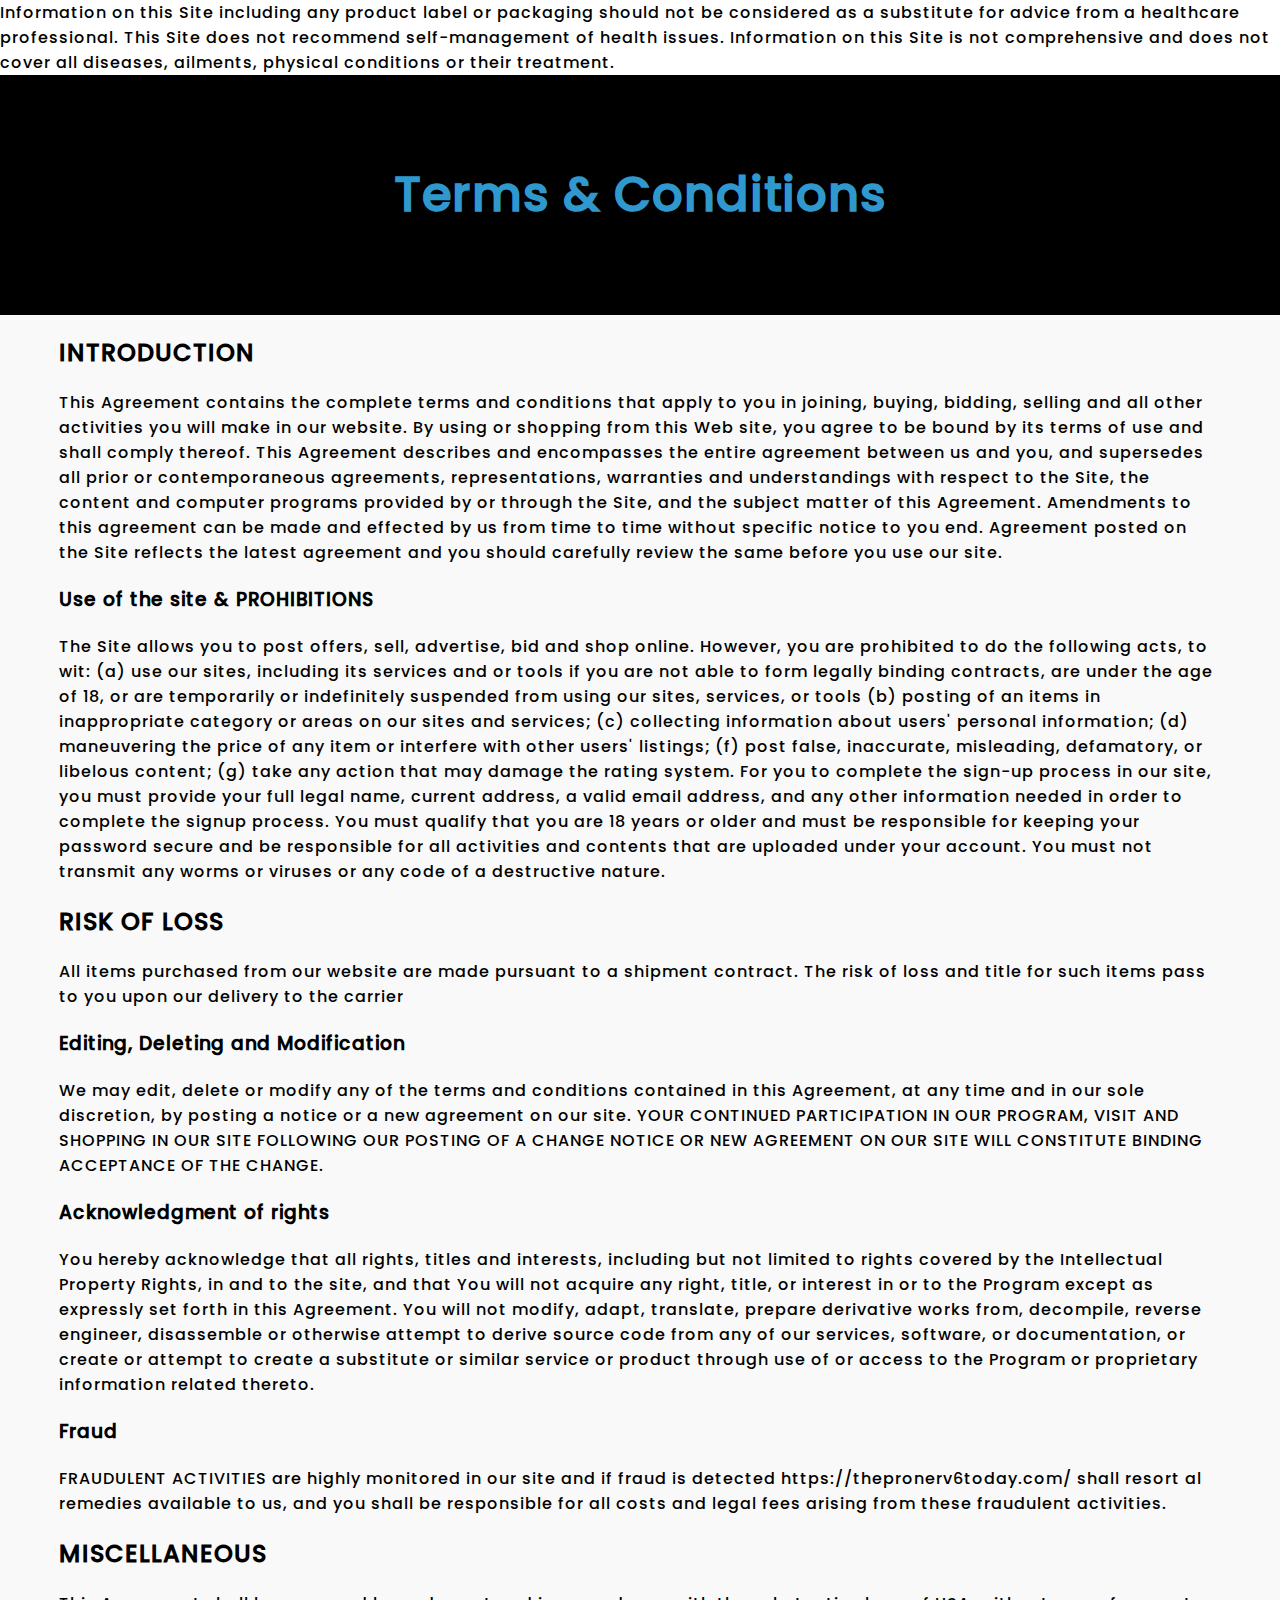
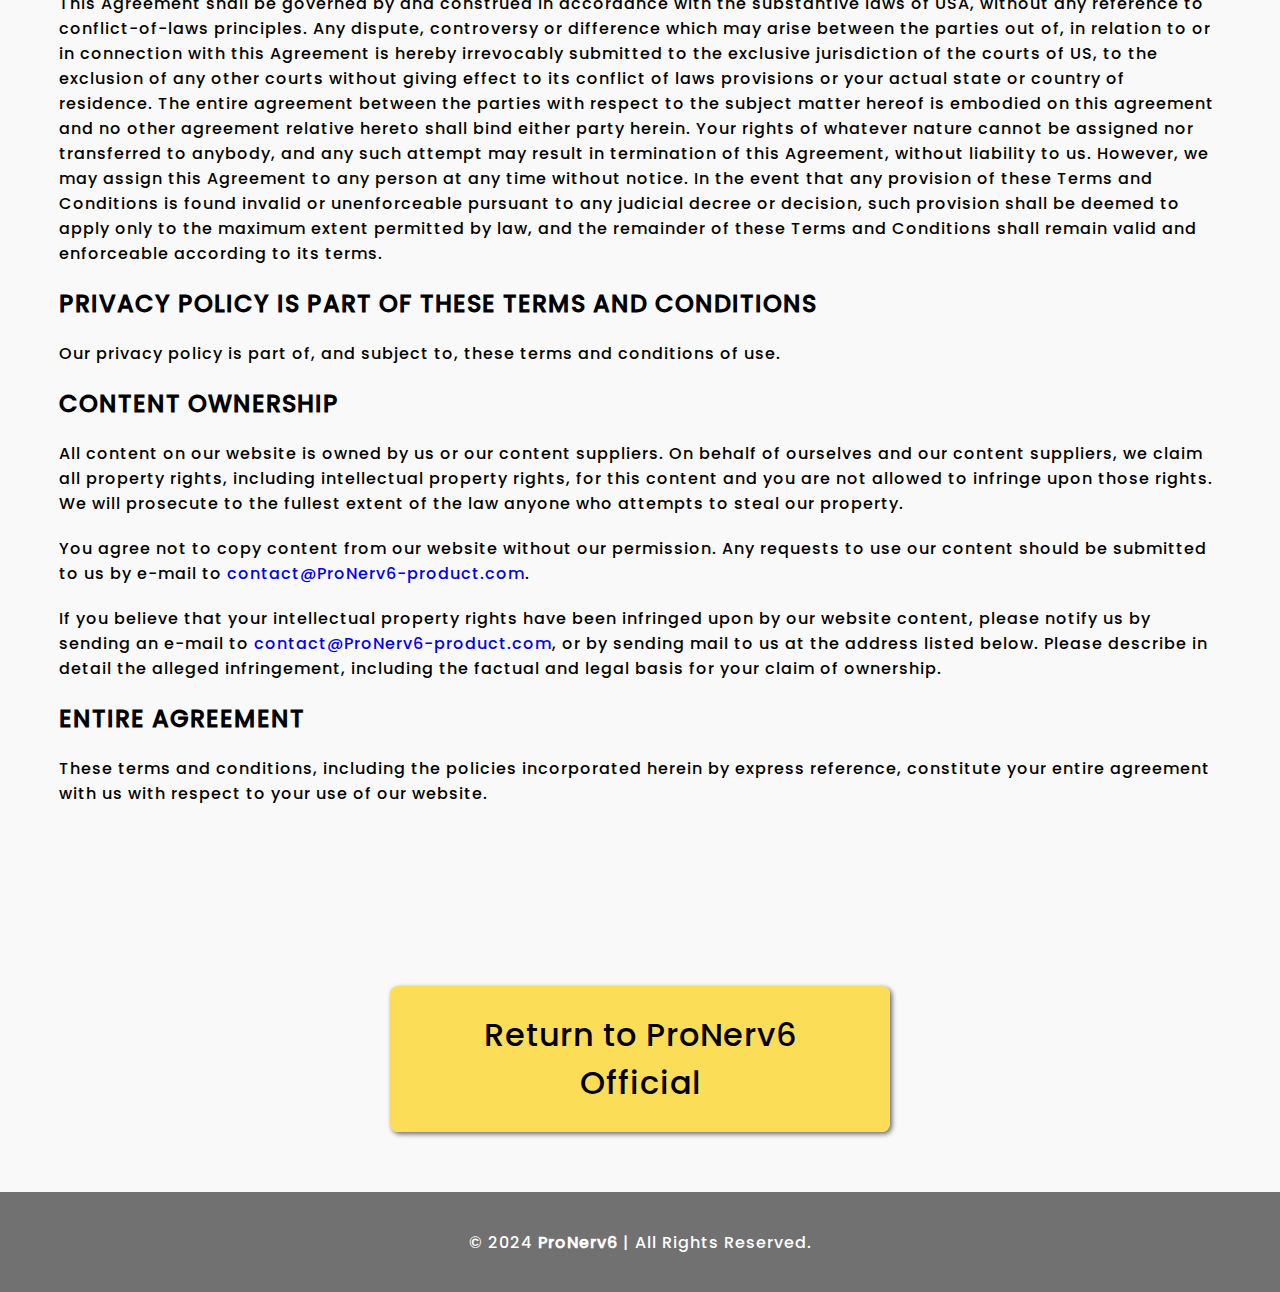
<file: pages/terms.html>
Information on this Site including any product label or packaging should not be considered as a substitute for advice from a healthcare professional. This Site does not recommend self-management of health issues. Information on this Site is not comprehensive and does not cover all diseases, ailments, physical conditions or their treatment.<!DOCTYPE html>
<html lang="en">
<head>
    <meta charset="UTF-8">
    <meta name="viewport" content="width=device-width, initial-scale=1.0">
    <title>Terms & Conditions</title>
    <link rel="stylesheet" href="/style/policy.css"> 
</head>
<body>
    <header>
        <div id="container_header">
            <h1>Terms & Conditions</h1>
        </div>
    </header>
    <main>
        <div id="container_main">
            <h2>INTRODUCTION</h2>
            <P>This Agreement contains the complete terms and conditions that apply to you in joining, buying, bidding, selling and all other activities you will make in our website. By using or shopping from this Web site, you agree to be bound by its terms of use and shall comply thereof. This Agreement describes and encompasses the entire agreement between us and you, and supersedes all prior or contemporaneous agreements, representations, warranties and understandings with respect to the Site, the content and computer programs provided by or through the Site, and the subject matter of this Agreement. Amendments to this agreement can be made and effected by us from time to time without specific notice to you end. Agreement posted on the Site reflects the latest agreement and you should carefully review the same before you use our site.</P>
            <h3>Use of the site & PROHIBITIONS</h3>
            <p>The Site allows you to post offers, sell, advertise, bid and shop online. However, you are prohibited to do the following acts, to wit: (a) use our sites, including its services and or tools if you are not able to form legally binding contracts, are under the age of 18, or are temporarily or indefinitely suspended from using our sites, services, or tools (b) posting of an items in inappropriate category or areas on our sites and services; (c) collecting information about users' personal information; (d) maneuvering the price of any item or interfere with other users' listings; (f) post false, inaccurate, misleading, defamatory, or libelous content; (g) take any action that may damage the rating system. For you to complete the sign-up process in our site, you must provide your full legal name, current address, a valid email address, and any other information needed in order to complete the signup process. You must qualify that you are 18 years or older and must be responsible for keeping your password secure and be responsible for all activities and contents that are uploaded under your account. You must not transmit any worms or viruses or any code of a destructive nature.</p>
            <h2>RISK OF LOSS</h2>
            <p>All items purchased from our website are made pursuant to a shipment contract. The risk of loss and title for such items pass to you upon our delivery to the carrier</p>
            <h3>Editing, Deleting and Modification</h3>
            <p>We may edit, delete or modify any of the terms and conditions contained in this Agreement, at any time and in our sole discretion, by posting a notice or a new agreement on our site. YOUR CONTINUED PARTICIPATION IN OUR PROGRAM, VISIT AND SHOPPING IN OUR SITE FOLLOWING OUR POSTING OF A CHANGE NOTICE OR NEW AGREEMENT ON OUR SITE WILL CONSTITUTE BINDING ACCEPTANCE OF THE CHANGE.</p>
            <h3>Acknowledgment of rights</h3>
            <p>You hereby acknowledge that all rights, titles and interests, including but not limited to rights covered by the Intellectual Property Rights, in and to the site, and that You will not acquire any right, title, or interest in or to the Program except as expressly set forth in this Agreement. You will not modify, adapt, translate, prepare derivative works from, decompile, reverse engineer, disassemble or otherwise attempt to derive source code from any of our services, software, or documentation, or create or attempt to create a substitute or similar service or product through use of or access to the Program or proprietary information related thereto.</p>
            <h3>Fraud</h3>
            <p>FRAUDULENT ACTIVITIES are highly monitored in our site and if fraud is detected https://thepronerv6today.com/ shall resort al remedies available to us, and you shall be responsible for all costs and legal fees arising from these fraudulent activities.</p>
            <h2>MISCELLANEOUS</h2>
            <p>This Agreement shall be governed by and construed in accordance with the substantive laws of USA, without any reference to conflict-of-laws principles. Any dispute, controversy or difference which may arise between the parties out of, in relation to or in connection with this Agreement is hereby irrevocably submitted to the exclusive jurisdiction of the courts of US, to the exclusion of any other courts without giving effect to its conflict of laws provisions or your actual state or country of residence. The entire agreement between the parties with respect to the subject matter hereof is embodied on this agreement and no other agreement relative hereto shall bind either party herein. Your rights of whatever nature cannot be assigned nor transferred to anybody, and any such attempt may result in termination of this Agreement, without liability to us. However, we may assign this Agreement to any person at any time without notice. In the event that any provision of these Terms and Conditions is found invalid or unenforceable pursuant to any judicial decree or decision, such provision shall be deemed to apply only to the maximum extent permitted by law, and the remainder of these Terms and Conditions shall remain valid and enforceable according to its terms.</p>
            <h2>PRIVACY POLICY IS PART OF THESE TERMS AND CONDITIONS</h2>
            <p>Our privacy policy is part of, and subject to, these terms and conditions of use.</p>
            <h2>CONTENT OWNERSHIP</h2>
            <p>All content on our website is owned by us or our content suppliers. On behalf of ourselves and our content suppliers, we claim all property rights, including intellectual property rights, for this content and you are not allowed to infringe upon those rights. We will prosecute to the fullest extent of the law anyone who attempts to steal our property.</p>
            <p>You agree not to copy content from our website without our permission. Any requests to use our content should be submitted to us by e-mail to <a href=" contact@ProNerv6-product.com">contact@ProNerv6-product.com</a>.</p>
            <p>If you believe that your intellectual property rights have been infringed upon by our website content, please notify us by sending an e-mail to <a href=" contact@ProNerv6-product.com">contact@ProNerv6-product.com</a>, or by sending mail to us at the address listed below. Please describe in detail the alleged infringement, including the factual and legal basis for your claim of ownership.</p>
            <h2>ENTIRE AGREEMENT</h2>
            <p>These terms and conditions, including the policies incorporated herein by express reference, constitute your entire agreement with us with respect to your use of our website.</p>
            <br>
            <br>
            <br>
            <br>
            <div id="button">
                <div id="button_two">
                    <a href="https://www.pronerve6today.com/dtc?aff_id=79543&subid2={gclid}"
                    target="_self"><button>
                        Return to ProNerv6 Official</button></a>
                </div>
            </div>
        </div>
    </main>
    <footer>
        <div id="container_footer"> 
            <p id="p_footer">&copy;<a href="/index.html"> 2024<strong> ProNerv6</strong></a>
                | All Rights Reserved. <strong><a href="/index.html">
            </p>
        </div>
    </footer>
</body>
</html>
</file>
<file: style/policy.css>
@charset "UTF-8";
@font-face {
    font-family: 'Quicksand';
    src: url(/fonts/Quicksand/Quicksand-VariableFont_wght.ttf) format('truetype');
}
@font-face {
    font-family: 'Inter';
    src: url(/fonts/Inter/Inter-VariableFont_slnt\,wght.ttf) format('truetype');
}
@font-face {
    font-family: 'poppins';
    src: url(/fonts/Poppins/Poppins-Medium.ttf) format('truetype');
}
* {
    margin: 0;
    padding: 0;
    box-sizing: border-box;
    letter-spacing: 1px;
    word-spacing: 0px;
    word-wrap: break-word; 
    box-sizing: border-box;
    font-family: 'poppins', 'Quicksland', sans-serif;
    
}
body {
    display: flex;
    flex-direction: column;
    align-items: center;
    justify-content: space-between;
    width: 100%;
    height: 100vh;
    margin: 0px;
}
a {
    text-decoration: none;
}
/* Header */
header {
    display: flex;
    background-color: #000000 ;
    color: #2F98CE;
    padding: 20px;
    width: 100%;
    font-size: 1.5em;
}
#container_header {
    display: flex;
    justify-content: center;
    align-items: center;
    width: 1162px; 
    height: 200px;
    margin: 0 auto; 
}
/* Main */
main {
    display: flex;
    background-color: #F9F9F9;
    color: black;
    width: 100%;
}
#container_main {
    display: flex;
    flex-direction: column;
    justify-content: space-between;
    width: 1162px; 
    margin: 0 auto; 
    margin-bottom: 60px;
}
main div p, h2, h3 {
    margin-top: 20px;
}
#button {
    display: flex;
    width: 100%;
    justify-content: center;
    margin-top: 50px;
}
#button_two button{
    width: 500px;
    padding: 25px 85px;
    background-color: #fdcf03a8;
    font-weight: 600px;
    color: black;
    border: none;
    border-radius: 8px;
    box-shadow: 2px 2px 5px rgba(0, 0, 0, 0.599);
    cursor: pointer;
    font-size: 2em; 
    margin-top: 30px;
    transition: transform .2s ease;
}
#button_two button:hover {
    color: black;
    transform: scale(1.02);
}
/* Footer */
footer {
    display: flex;
    justify-content: center;
    align-items: center;
    background-color: rgba(0, 0, 0, 0.555); 
    color: white;
    width: 100%;
    height: auto;
}
#container_footer{
    display: flex;
    flex-direction: column;
    justify-content: center;
    align-items: center;
    height: 100px;
}
#div_footer_one {
    display: flex;
}
footer div p a {
    color: white;
}
/* Media Query para telas menores (até 768px) */
@media (max-width: 768px) {
    h1 {
        font-size: 1em;
    }
    #container_main {
        display: flex;
        width: 90%;
    }
    #button {
        display: flex;
        justify-content: center;
        align-items: center;
    }
    #button_two {
        display: flex;
        justify-content: center;
    }
    #button_two button {
        font-size: 1.2em;
        width: 300px;
    }
    #container_footer {
        font-size: 0.7em;
        height: 50px;
    }
}
@media (min-width: 769px) and (max-width: 1179px) {
    #container_main {
        display: flex;
        width: 90%;
    }
}
</file>
